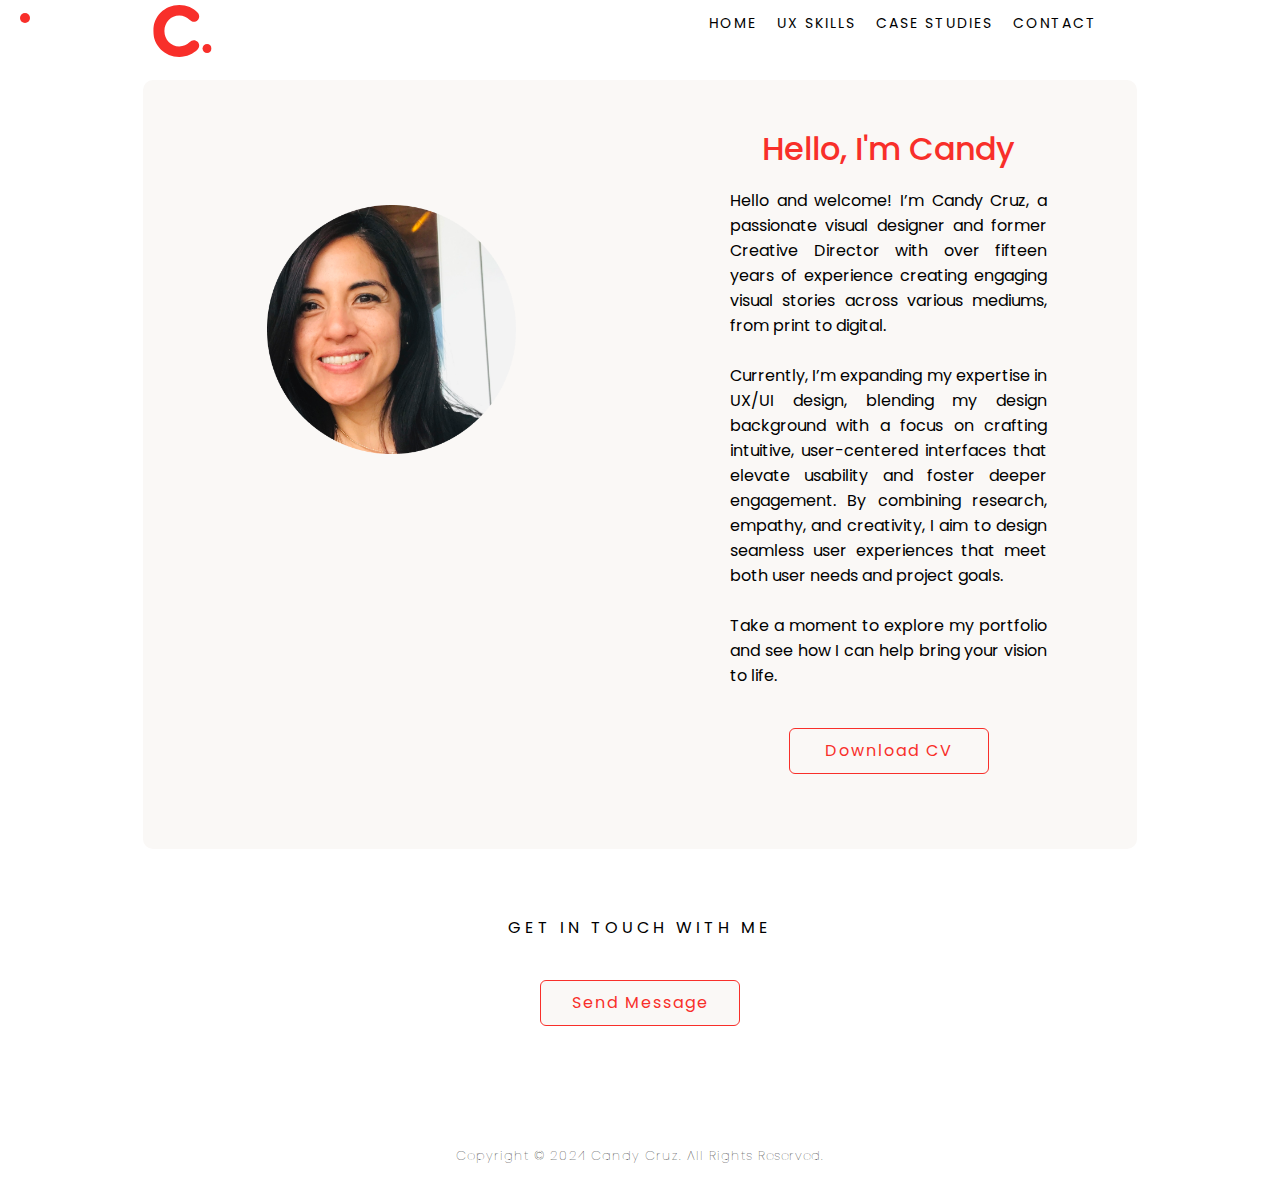
<file: index.html>
<!doctype html>
<html>
<head>
    <meta charset="UTF-8">
    <meta http-equiv="X-UA-Compatible" content="IE=edge">
    <meta name="viewport" content="width=device-width, initial-scale=1">
    <title>Candy's Portfolio</title>
   <!-- Bootstrap CSS from CDN -->
    <link href="https://stackpath.bootstrapcdn.com/bootstrap/4.4.1/css/bootstrap.min.css" rel="stylesheet">
    <link href="css/stylesheet.css" rel="stylesheet" type="text/css">
    <link href="https://fonts.googleapis.com/css2?family=Lobster&family=Poppins:wght@100;300;400;500;600;700;800;900&display=swap" rel="stylesheet" />
</head>
<body>
    <!-- Scroll to Top Button -->
    <button id="scrollToTop">Top</button>
 
    <!-- Dot Cursor Element -->
    <div id="scrollDot"></div>

    <!-- Main Container -->
    <div class="container"> 
        <!-- Header -->
        
  <header class="header">
    <h4 class="logo">        <div class="logo">
    </h4>
      <span class="logo"> <img id="logo" src="images/logo.svg" alt="Logo"> </span>
     
      

            

            <!-- Navigation -->
            <nav>
                <ul>
                    <li><a href="index.html">HOME</a></li>
                    <li><a href="uxskills.html#hero">UX SKILLS</a></li>
                    <li><a href="casestudies.html">CASE STUDIES</a></li>
                    <li><a href="#contact">CONTACT</a></li>
                </ul>
            </nav>
        <!-- Hamburger Menu Icon -->
            <div class="hamburger">
                <span></span>
                <span></span>
                <span></span>
            </div>
        </header>

        <!-- Hero Section -->
        <section class="intro">
            <div class="column">
                <img src="images/Candy.png" alt="" class="profile"> 
            </div>
            <div class="column">
                <h2 class="Lobster-font" style="color:#F82F2A;">Hello, I'm Candy</h2>
                <p>
                    Hello and welcome! I’m Candy Cruz, a passionate visual designer and former Creative Director with over fifteen years of experience creating engaging visual stories across various mediums, from print to digital. 
                    <br><br>
                    Currently, I’m expanding my expertise in UX/UI design, blending my design background with a focus on crafting intuitive, user-centered interfaces that elevate usability and foster deeper engagement. By combining research, empathy, and creativity, I aim to design seamless user experiences that meet both user needs and project goals.
                    <br><br>
                    Take a moment to explore my portfolio and see how I can help bring your vision to life. 
                </p>
                <div class="button">Download CV</div>
            </div>
        </section>

       
        <!-- Footer Section -->
        <footer id="contact">
            <p class="hero_header">GET IN TOUCH WITH ME</p>
            <div class="button">Send Message</div>
        </footer>
        
        <!-- Copyrights Section -->
        <div class="copyright">Copyright © 2024 Candy Cruz. All Rights Reserved.</div>
    </div>
    <!-- Main Container Ends -->

    <!-- External JavaScript file -->
    <script src="js/index.js"></script>
</body>
</html>
</file>
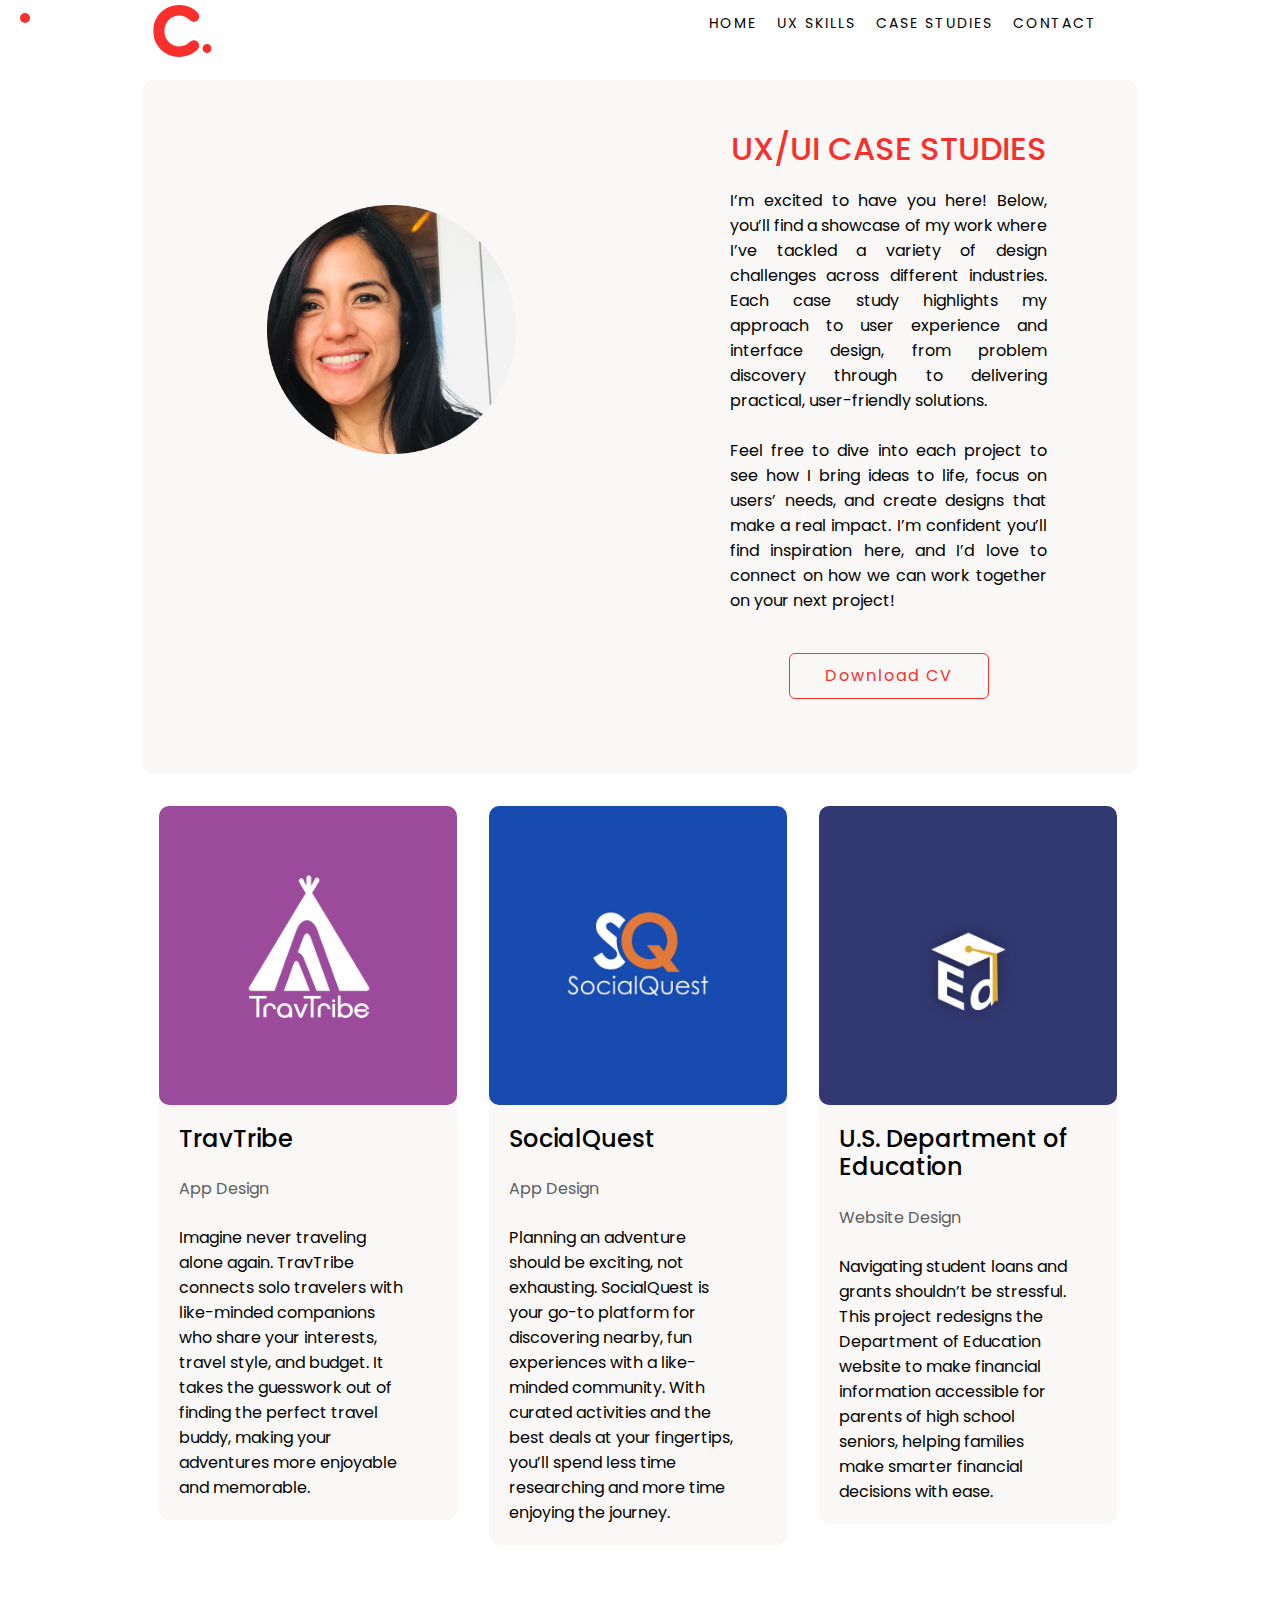
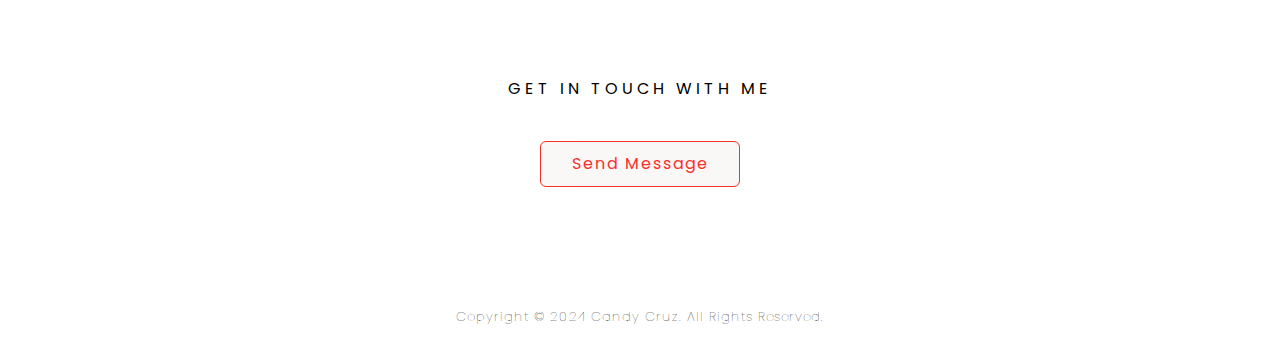
<file: casestudies.html>
<!doctype html>
<html>
<head>
<meta charset="UTF-8">
<meta http-equiv="X-UA-Compatible" content="IE=edge">
<meta name="viewport" content="width=device-width, initial-scale=1">
<title>Candy's Portfolio</title>
   <!-- Bootstrap CSS from CDN -->
    <link href="https://stackpath.bootstrapcdn.com/bootstrap/4.4.1/css/bootstrap.min.css" rel="stylesheet">
<link href="css/stylesheet.css" rel="stylesheet" type="text/css">
   
<link href="https://fonts.googleapis.com/css2?family=Lobster&family=Poppins:wght@100;300;400;500;600;700;800;900&display=swap" rel="stylesheet" />
</head>
    <!-- Scroll to Top Button -->
<button id="scrollToTop">Top</button>
<body>
  <!-- Dot Cursor Element -->
<div id="scrollDot"></div>
<!-- Main Container -->
<div class="container"> 
  <!-- Header -->
  <header class="header">
    <h4 class="logo">        <div class="logo">
    </h4>
      <span class="logo"> <img id="logo" src="images/logo.svg" alt="Logo"> </span>
     
        <nav>
              
          <ul>
            <li><a href="index.html">HOME</a></li>
            <li><a href="uxskills.html#hero">UX SKILLS</a></li>
            <li><a href="casestudies.html">CASE STUDIES</a></li>
            <li> <a href="#contact">CONTACT</a></li>
          </ul>
        </nav>
  <!-- Hero Section -->
  <section class="intro">
    <div class="column">
     
      <img src="images/Candy.png" alt="" class="profile"> </div>
    <div class="column">
         <h2>UX/UI CASE STUDIES</h2>
      <p>I’m excited to have you here! Below, you’ll find a showcase of my work where I’ve tackled a variety of design challenges across different industries. Each case study highlights my approach to user experience and interface design, from problem discovery through to delivering practical, user-friendly solutions. <br> 
      <br> Feel free to dive into each project to see how I bring ideas to life, focus on users’ needs, and create designs that make a real impact. I’m confident you’ll find inspiration here, and I’d love to connect on how we can work together on your next project! </p>
        <div class="button">Download CV </div>
    </div>
  </section>
     
  <!-- Stats Gallery Section -->
  <div class="gallery">
     
     
    <div class="thumbnail">  <a href="TravTribe.html"><img src="images/TravTribe.png" alt="" width="2000" class="cards"/></a>
      <h4>TravTribe</h4>
      <p class="tag">App Design</p>
      <p class="text_column">Imagine never traveling alone again. TravTribe connects solo travelers with like-minded companions who share your interests, travel style, and budget. It takes the guesswork out of finding the perfect travel buddy, making your adventures more enjoyable and memorable.</p>
    </div>
    <div class="thumbnail"> <a href="#"><img src="images/SocialQuest.png" alt="" width="2000" class="cards"/></a>
      <h4>SocialQuest</h4>
      <p class="tag">App Design</p>
      <p class="text_column">Planning an adventure should be exciting, not exhausting. SocialQuest is your go-to platform for discovering nearby, fun experiences with a like-minded community. With curated activities and the best deals at your fingertips, you’ll spend less time researching and more time enjoying the journey.
</p>
    </div>
    <div class="thumbnail"> <a href="#"><img src="images/US Department of Education.png" alt="" width="2000" class="cards"/></a>
      <h4>U.S. Department of Education</h4>
      <p class="tag">Website Design</p>
      <p class="text_column">Navigating student loans and grants shouldn’t be stressful. This project redesigns the Department of Education website to make financial information accessible for parents of high school seniors, helping families make smarter financial decisions with ease.
      </p>
           
    </div>
    
  </div>

  <!-- Footer Section -->
 <footer id="contact">
    <p class="hero_header">GET IN TOUCH WITH ME</p>
    <div class="button">Send Message</div>
</footer>
    
  <!-- Copyrights Section -->
  <div class="copyright">Copyright © 2024 Candy Cruz. All Rights Reserved.</div>
</div>
    

<!-- Link to JavaScript file -->
<script src="js/index.js"></script>

</body>
</html>
</file>
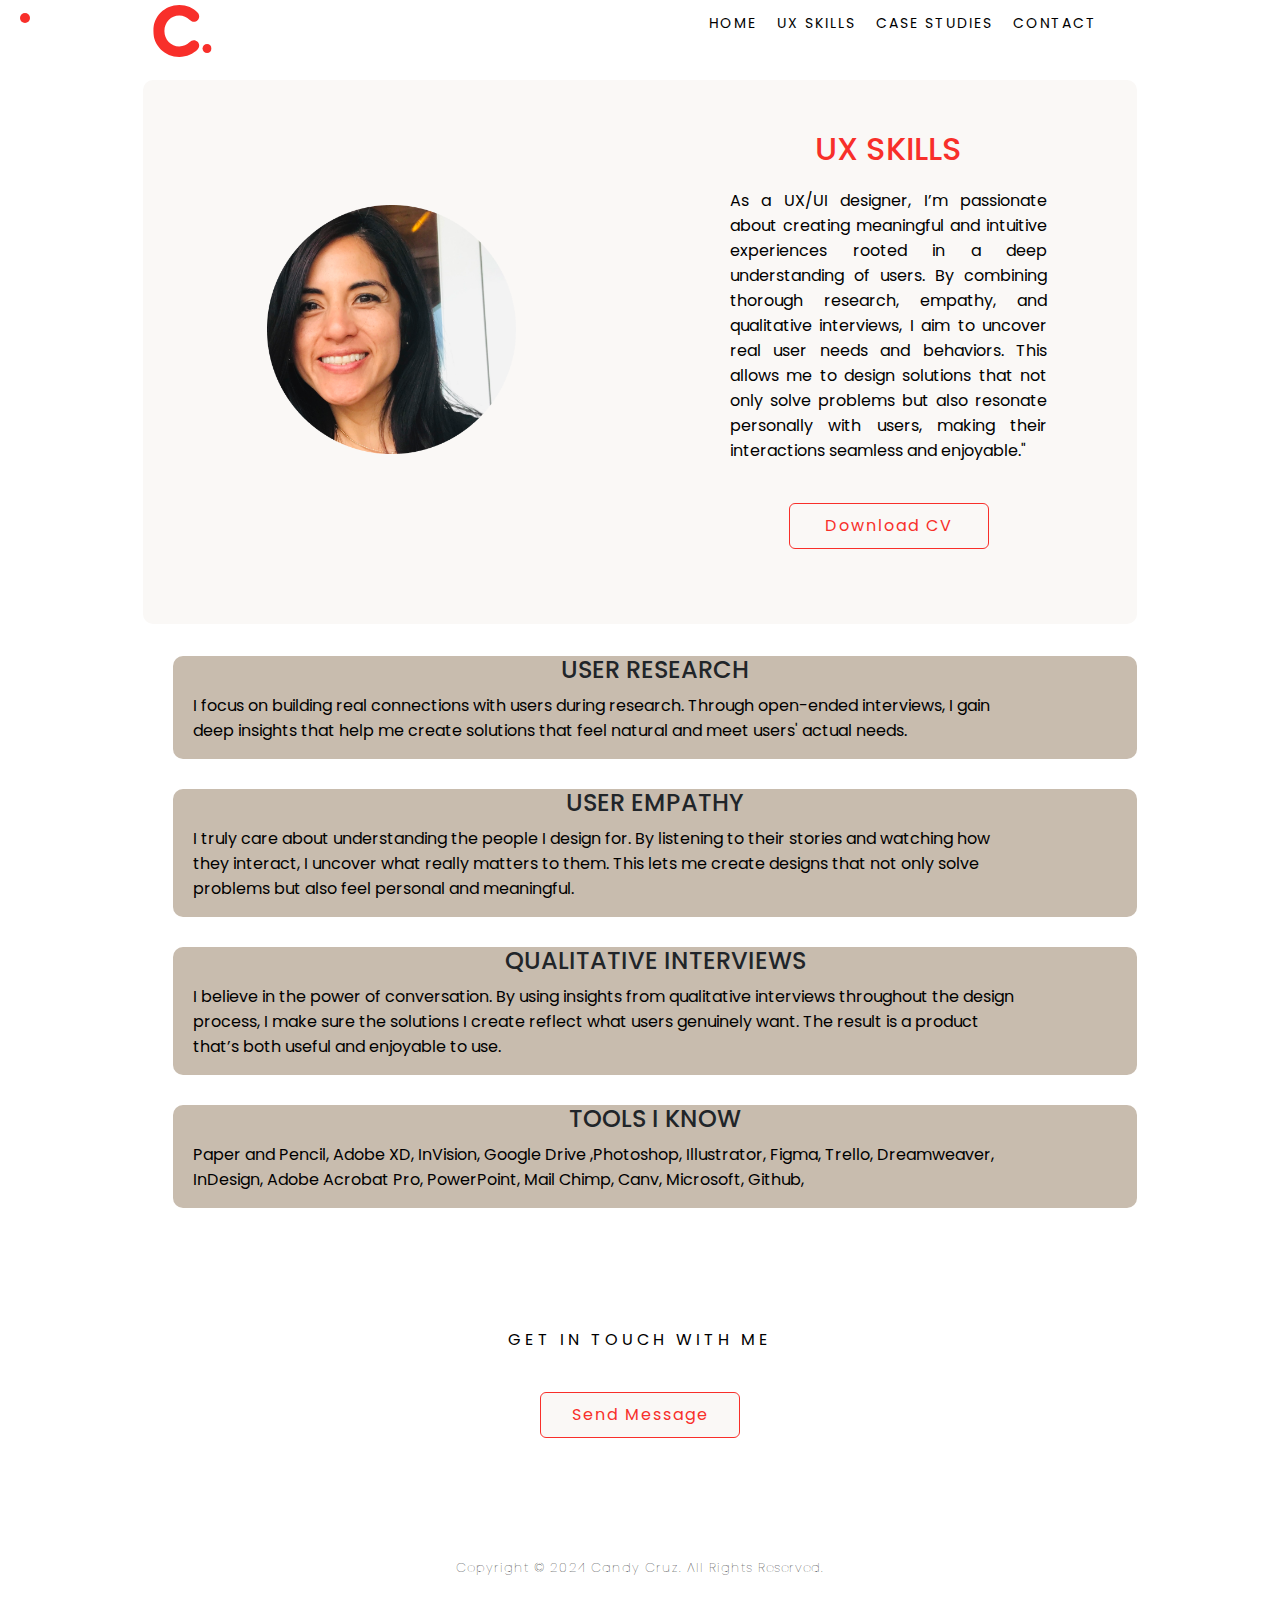
<file: uxskills.html>
<!doctype html>
<html>
<head>
<meta charset="UTF-8">
<meta http-equiv="X-UA-Compatible" content="IE=edge">
<meta name="viewport" content="width=device-width, initial-scale=1">
<title>Candy's Portfolio</title>
   <!-- Bootstrap CSS from CDN -->
    <link href="https://stackpath.bootstrapcdn.com/bootstrap/4.4.1/css/bootstrap.min.css" rel="stylesheet">
<link href="css/stylesheet.css" rel="stylesheet" type="text/css">
   
<link href="https://fonts.googleapis.com/css2?family=Lobster&family=Poppins:wght@100;300;400;500;600;700;800;900&display=swap" rel="stylesheet" />
</head>
    <!-- Scroll to Top Button -->
<button id="scrollToTop">Top</button>
<body>
  <!-- Dot Cursor Element -->
<div id="scrollDot"></div>
<!-- Main Container -->
<div class="container"> 
  <!-- Header -->
  <header class="header">
    <h4 class="logo">        <div class="logo">
    </h4>
      <span class="logo"> <img id="logo" src="images/logo.svg" alt="Logo"> </span>
     
        <nav>
              
          <ul>
            <li><a href="index.html">HOME</a></li>
            <li><a href="uxskills.html#hero">UX SKILLS</a></li>
            <li><a href="casestudies.html">CASE STUDIES</a></li>
            <li> <a href="#contact">CONTACT</a></li>
          </ul>
        </nav>
  <!-- Hero Section -->
  <section class="intro">
    <div class="column">
     
      <img src="images/Candy.png" alt="" class="profile"> </div>
    <div class="column">
         <h2>UX SKILLS</h2>
      <p>As a UX/UI designer, I’m passionate about creating meaningful and intuitive experiences rooted in a deep understanding of users. By combining thorough research, empathy, and qualitative interviews, I aim to uncover real user needs and behaviors. This allows me to design solutions that not only solve problems but also resonate personally with users, making their interactions seamless and enjoyable."</p>
        <div class="button">Download CV</div>
    </div>
  </section>
      <!-- UX sKills Section -->
  <div class="skills">
 
     
    <div class="uxskills"> <a href="#"></a>
      <h4>USER RESEARCH</h4>
      
      <p class="text_column">I focus on building real connections with users during research. Through open-ended interviews, I gain deep insights that help me create solutions that feel natural and meet users' actual needs.</p>
    </div>
    <div class="uxskills"> <a href="#"></a>
      <h4>USER EMPATHY</h4>
    
      <p class="text_column">I truly care about understanding the people I design for. By listening to their stories and watching how they interact, I uncover what really matters to them. This lets me create designs that not only solve problems but also feel personal and meaningful.
      </p>
    </div>
    <div class="uxskills"> <a href="#"></a>
      <h4>QUALITATIVE INTERVIEWS</h4>
     <p class="text_column">I believe in the power of conversation. By using insights from qualitative interviews throughout the design process, I make sure the solutions I create reflect what users genuinely want. The result is a product that’s both useful and enjoyable to use.
      </p>
           
    </div>
      <div class="uxskills"> <a href="#"></a>
      <h4>TOOLS I KNOW</h4>
      
      <p class="text_column">Paper and Pencil, Adobe XD, InVision, Google Drive ,Photoshop, Illustrator, Figma, Trello, Dreamweaver, InDesign, Adobe Acrobat Pro,&nbsp;PowerPoint, Mail Chimp, Canv, Microsoft, Github,&nbsp; &nbsp; &nbsp; &nbsp;
      </p>
           
    </div>
    
  </div>
  <!-- Stats Gallery Section -->
  
  <!-- Footer Section -->
 <footer id="contact">
    <p class="hero_header">GET IN TOUCH WITH ME</p>
    <div class="button">Send Message</div>
</footer>
    
  <!-- Copyrights Section -->
  <div class="copyright">Copyright © 2024 Candy Cruz. All Rights Reserved.</div>
</div>
<!-- Main Container Ends -->

<!-- Link to JavaScript file -->
<script src="js/index.js"></script>

</body>
</html>
</file>
<file: css/stylesheet.css>
body {
    font-family: "Poppins", sans-serif;
    background-color: #FFFFFF;
    margin: 0;
}

/* Scroll indicator dot */
#scrollDot {
    position: fixed;
    left: 20px;/* Fixed on the left side of the screen */
    width: 10px;
    height: 10px;
    background-color: #F82F2A;
    border-radius: 50%; /* Makes it a circle */
    pointer-events: none;/* Ensure the dot doesn't block any mouse events */
    z-index: 9999;  /* Make sure it stays on top of other elements */
}

.bigger {
    transform: scale(1.5) rotate(360deg);
    transition: transform 0.3s ease;
    animation: rotate-logo 1s ease-in-out 1;
}

@keyframes rotate-logo {
    from {
        transform: scale(1.5) rotate(0deg);
    } /* End rotation */
    to {
        transform: scale(1.5) rotate(360deg);
    }/* End rotation */
} 

p { 
    color: black;
    font-weight: normal; /* Set the text color of all <p> elements to black */

}h1 { 
    color: black; 
    font-weight: normal; /* Combine duplicate h1 styling */
}

/* Container */
.container {
    width: 80%;
    margin: 0 auto;/* Simplified margin setting */
    background-color: #FFFFFF;
}

/
/* Header */
header {
    padding-top: 8px;
    width: 100%; /* Added unit */
    height: 6%;
    background-color: #FFFFFF;

}

/* Navigation */
nav {
    float: right;
    width: 50%;
    text-align: right;
    margin-left: 20px;
    margin-right: 20px;
    height: 2%;
}

ul li a {
    color: #000000;
    text-decoration: none;
}

ul li:hover a {
    color: #F82F2A;
}

header nav ul {
    list-style: none;
    float: right;
}

nav ul li {
    float: left;
    color: #000000;
    font-size: 14px;
    text-align: left;
    margin-right: 20px;
    letter-spacing: 2px;
    font-weight: normal;
    transition: all 0.3s linear;
}

/* Logo */
.logo {
    color: #000000;
    text-align: left;
    margin: 20px 0;
    margin-bottom:20px;
    margin-top:30px;
    padding-left: 20px;
}

/* Hero Header */
.hero_header {
    color: #000;
    text-align: center;
    margin: 0;
    letter-spacing: 4px;
}
/* About Section */
.text_column {
    width: 90%;
    text-align: left;
    font-weight: normal;
    line-height: 25px;
    float: left;
    padding: 0 20px; /* Combined padding */
    color: #000000;
}
/* Intro Section */
.intro {
     margin-top: 30px; /* Adjust the value as needed */
    padding-bottom: 35px;
    padding-top: 20px;
    border-radius: 10px;
    color: #000000;
    display: inline-block;
    background-color: #FAF8F6;
}

/* Column */
.column {
    width: 50%;
    text-align: center;
    padding-top: 30px;
    float: left;
}

.intro .column img {
    max-width: 100%;
    height: auto;
    border-radius: 10px;
    padding-top: 75px;
}

.intro .column p {
    padding: 0 30px;
    text-align: justify;
    line-height: 25px;
    font-weight: normal;
    margin: 4% 60px;
}
.intro .column h3 {
    color: #000000;
    text-align: center;
}
/* Responsive design for smaller screens */
@media (max-width: 768px) {
    .intro .column {
        width: 100%;
        padding: 20px;
    }

    .intro .column p {
        padding: 0 10px;
    }
}

/* Gallery Styles */
.gallery {
    clear: both;
    display: inline-block;
    width: 100%;
    background-color: #FFFFFF;
    padding-bottom: 35px;
    margin-top: -5px;
}

/* Thumbnail styles */
.thumbnail {
    width: 30%;
    text-align: center;
    float: left;
    margin: 30px 1.6%;
    background-color: #FAF8F6;
    border-radius: 10px;
    box-sizing: border-box;
}

.gallery .thumbnail h4,
.gallery .thumbnail p {
    margin: 0;
    color: #000000;
    text-align: left;
    padding: 20px;
}

.gallery h2 {
    text-align: center;
    margin-bottom: 20px;
}

/* Cards for images inside the thumbnail */
.cards {
    width: 100%;
    border-radius: 10px;
}

/* My UX Skills */
.skills {
    clear: both;
    width: 100%;
    background-color: #FFFFFF;
    padding-bottom: 35px;
    margin: -5px 15px;
}

h2 {
    text-align: center;
    margin-bottom: 20px;
    color: #F82F2A;
}

/* Skills Grid */
.skillscontainer {
    display: grid;
    grid-template-columns: 1fr 500px 5px 500px 1fr;
    grid-template-rows: 1fr 300px 300px 1fr;
}

/* UX Skills Section */
.uxskills {
    display: grid;
    width: auto;
    text-align: center;
    margin: 30px 15px;
    background-color: #C8BCAE;
    border-radius: 10px;
   
    box-sizing: border-box;
}

/* Button Styles */
.button {
    width: 200px;
    margin: 40px auto;
    padding: 10px;
    text-align: center;
    vertical-align: middle;
    border-radius: 6px;
    text-transform: none;
    font-weight: normal;
    letter-spacing: 2px;
    border: 1px solid #F82F2A;
    color: #F82F2A;
    background-color: #FAF8F6;
    transition: all 0.3s linear;
}

.button:hover {
    background-color: #F82F2A;
    color: #ffffff;
    cursor: pointer;
}

.copyright {
    text-align: center;
    padding: 20px 0;
    background-color: #ffffff;
    color: #000000;
    text-transform: none;
    font-weight: lighter;
    letter-spacing: 1px; /* or a smaller value like -1px */
    border-top-width: 2px;
    font-size: small;
}

footer {
    background-color: #ffffff;
    padding: 60px 0;
}

.profile {
    width: 50%;
}

.gallery .thumbnail .tag {
    color: #5D5E5D;
    padding: 4px 20px;
}

/* Scroll to Top Button */
#scrollToTop {
    position: fixed;
    bottom: 20px;
    right: 20px;
    width: 38px; /* Reduced width */
    height: 38px; /* Reduced height */
    background-color: #F82F2A;
    color: white;
    border: none;
    border-radius: 50%; /* Keeps the button round */
    cursor: pointer;
    display: none; /* Hidden by default */
    text-align: center; /* Center the text horizontally */
    line-height: 38px; /* Center the text vertically */
    font-size: 14px; /* Adjust the font size */
}



/* Mobile */
@media (max-width: 320px) {
    .logo {
        width: 100%;
        text-align: center;
        margin: 13px 0;/* Combined margins */
    }

   .text_column {
    width: 100%;
    text-align: center;
    padding: 10px; /* No padding on .text_column */
}

.intro .column p {
    width: 80%;                /* Keep the width at 80% */
    margin: 0 auto;           /* Center the paragraph */
    padding: 0 10%;           /* Add equal horizontal padding */
    text-align: justify;       /* Justify text for a neat look */
}

      .gallery {
        width: 100%;
        display: flex;
        flex-direction: column;
        align-items: center; /* Ensures thumbnails are centered */
    }

    .thumbnail {
        width: 98%; /* Slightly reduce width */
        margin-bottom: 20px; /* Add spacing between thumbnails */

        float:right;
        text-align: justify;
    }

    .column {
        width: 100%;
        margin-top: 0;
    }

    .hero_header {
        padding: 10px;
        line-height: 22px;
        text-align: center;
    }
}

/* Responsive Gallery on Small Screens */
@media (max-width: 768px) {
    .thumbnail {
        width: 100%;
        margin-bottom: 20px;
          float: center;
        text-align: center;
    }
}

/* Small Desktops */
@media (min-width: 768px) and (max-width: 1096px) {
    .text_column {
        width: 100%;
    }

   
    .text_column {
        width: 90%;
        margin: 0;
        padding: 20px;
        text-align:center;
        
    }

    .intro .column p {
        width: 80%; 
        
    }
}
 .logo {
        width: 100%;
        text-align: center;
        margin: 13px 0; /* Combined margins */
    }
</file>
